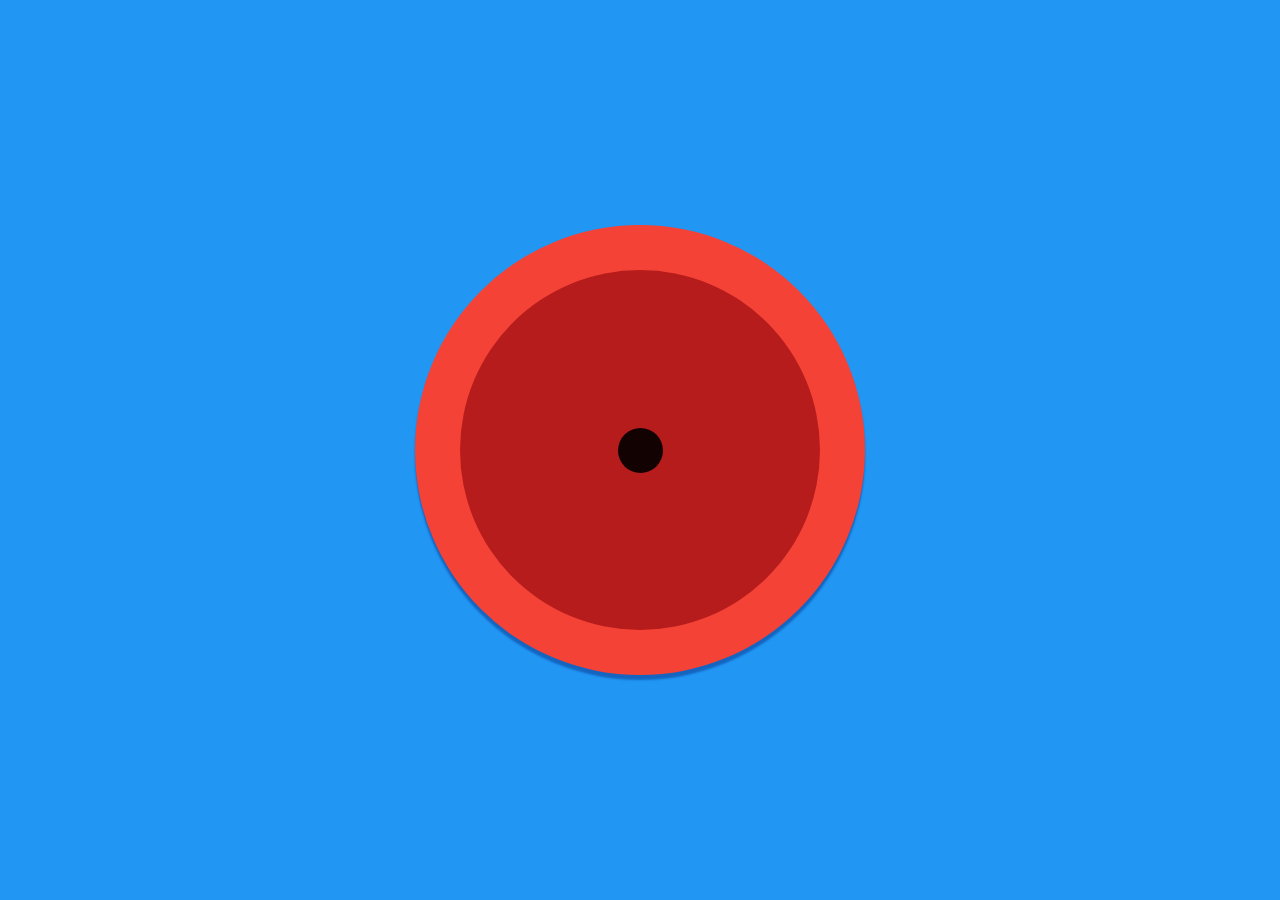
<file: app/index.html>
<!doctype html>
<html lang=en-GB>
      <head>
            <meta charset=utf-8>
            <meta http-equiv=X-UA-Compatible content="IE=edge">
            <meta name=description content="An Air horn. Probably the best air horn web app there is.">
            <meta name=viewport content="width=device-width, initial-scale=1">
            <link rel=canonical href="https://airhorner.com/">
            <title>The Air Horner</title>
            <link rel=manifest href=manifest.json>
            <meta name=mobile-web-app-capable content=yes>
            <meta name=application-name content="Air Horner">
            <link rel=icon sizes=192x192 href=/images/touch/Airhorner_192.png>
            <meta name=apple-mobile-web-app-capable content=yes>
            <meta name=apple-mobile-web-app-status-bar-style content=black>
            <meta name=apple-mobile-web-app-title content="Air Horner">
            <link rel=apple-touch-icon href=/images/touch/Airhorner_192.png>
            <meta name=msapplication-TileImage content=/images/touch/Airhorner_144.png>
            <meta name=msapplication-TileColor content=#2196F3>
            <meta name=theme-color content=#2196F3>
            <meta property=og:title content="Air Horn">
            <meta property=og:type content=website>
            <meta property=og:image content=https://airhorner.com/images/touch/Airhorner_192.png>
            <meta property=og:url content="https://airhorner.com/">
            <meta property=og:description content="The best and easiest Air Horn web app there is. No install just use it right away in your browser!">
            <meta name=twitter:card content=summary>
            <meta name=twitter:url content="https://airhorner.com/">
            <meta name=twitter:title content="Air Horn">
            <meta name=twitter:description content="The best and easiest Air Horn web app there is. No install just use it right away in your browser!">
            <meta name=twitter:image content=https://airhorner.com/images/touch/Airhorner_192.png>
            <meta name=twitter:creator content=@paul_kinlan>
            <link rel=stylesheet href=styles/main.css>
      </head>
      
      <body>
            <div id=airhorn>
                  <div class=horn>
                        <div class=inner>
                              <div class=center></div>
                        </div>
                  </div>
            </div>
            <script src=./scripts/main.min.js></script>
            <script>
                 
                  (function(i,s,o,g,r,a,m){i['GoogleAnalyticsObject']=r;i[r]=i[r]||function(){
                  (i[r].q=i[r].q||[]).push(arguments)},i[r].l=1*new Date();a=s.createElement(o),
                  m=s.getElementsByTagName(o)[0];a.async=1;a.src=g;m.parentNode.insertBefore(a,m)
                  })(window,document,'script','https://www.google-analytics.com/analytics.js','ga');
            
                  ga('create', 'UA-59325548-2', 'auto');
                  ga('send', 'pageview');
            </script>
      </body>

</html>
</file>
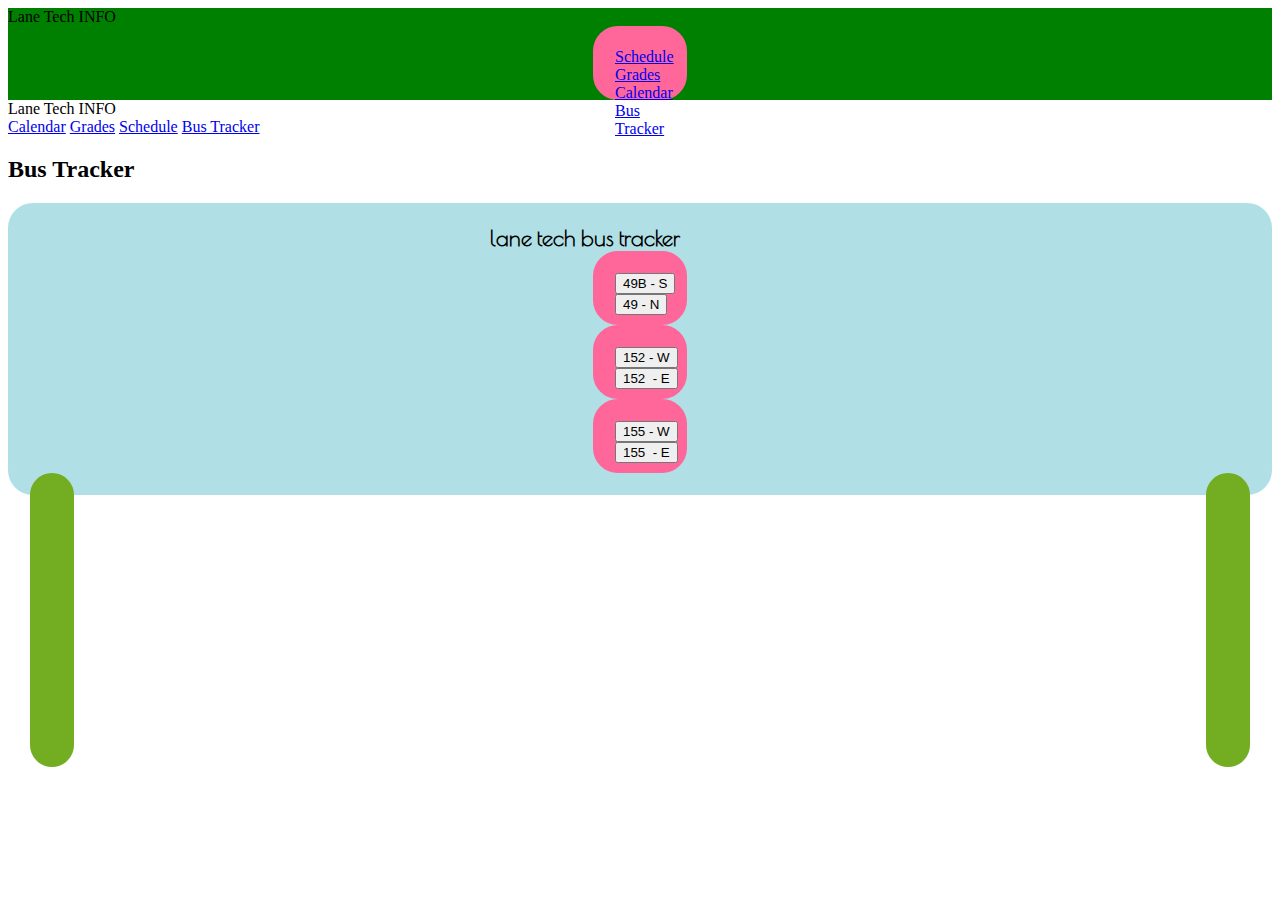
<file: projects/2/index.html>
<html lang="en">
<head>
  <meta charset="utf-8">
  <title>Lane Tech Bus Tracker</title>
    <script src="https://code.getmdl.io/1.3.0/material.min.js"></script>
    <link rel="stylesheet" href="https://code.getmdl.io/1.3.0/material.indigo-pink.min.css">  
<script src="https://maxcdn.bootstrapcdn.com/bootstrap/3.3.7/js/bootstrap.min.js" integrity="sha384-Tc5IQib027qvyjSMfHjOMaLkfuWVxZxUPnCJA7l2mCWNIpG9mGCD8wGNIcPD7Txa" crossorigin="anonymous"></script>
 <script src="https://code.jquery.com/jquery-1.10.2.js"></script>
 <link href='//fonts.googleapis.com/css?family=Poiret One' rel='stylesheet'>
  <meta name="apple-mobile-web-app-capable" content="yes">
  <meta name="apple-mobile-web-app-status-bar-style" content="black">
  <meta name="apple-mobile-web-app-title" content="Weather PWA">
  <link rel="apple-touch-icon" href="images/icons/icon-152x152.png">
  <meta name="msapplication-TileImage" content="images/icons/icon-144x144.png">
  <meta name="msapplication-TileColor" content="#2F3BA2">
 <link rel="stylesheet" href="https://fonts.googleapis.com/icon?family=Material+Icons">
    <!-- Material Design Lite -->
    <script src="https://code.getmdl.io/1.3.0/material.min.js"></script>
    <link rel="stylesheet" href="https://code.getmdl.io/1.3.0/material.indigo-pink.min.css">
    <!-- Material Design icon font -->
    <link rel="stylesheet" href="https://fonts.googleapis.com/icon?family=Material+Icons">
    <meta name="viewport" content="width=device-width, initial-scale=1.0">
  <body>
    <!-- Always shows a header, even in smaller screens. -->
    <div class="mdl-layout mdl-js-layout mdl-layout--fixed-header">
      <header class="mdl-layout__header">
        <div class="mdl-layout__header-row">
          <!-- Title -->
          <span class="mdl-layout-title">Lane Tech INFO</span>
          <!-- Add spacer, to align navigation to the right -->
          <div class="mdl-layout-spacer"></div>
          <!-- Navigation. We hide it in small screens. -->
          <nav class="mdl-navigation mdl-layout--large-screen-only">
            <a class="mdl-navigation__link" href="https://preview.c9users.io/ledeledelee/webdevs2/projects/2/schedule.html">Schedule</a>
            <a class="mdl-navigation__link" href="https://student.cps.k12.il.us/pc/studentlogin.aspx">Grades</a>
            <a class="mdl-navigation__link" href="https://preview.c9users.io/ledeledelee/webdevs2/projects/2/3screen.html">Calendar</a>
            <a class="mdl-navigation__link" href="https://preview.c9users.io/ledeledelee/webdevs2/projects/2/index.html">Bus Tracker</a>
          </nav>
        </div>
      </header>
      <div class="mdl-layout__drawer">
        <span class="mdl-layout-title">Lane Tech INFO</span>
        <div class="mdl-navigation">
          <a id="link1" class="mdl-navigation__link" href="https://preview.c9users.io/ledeledelee/webdevs2/projects/2/3screen.html">Calendar</a>
          <a id="link2" class="mdl-navigation__link" href="https://student.cps.k12.il.us/pc/studentlogin.aspx">Grades</a>
          <a id="link3" class="mdl-navigation__link" href="https://preview.c9users.io/ledeledelee/webdevs2/projects/2/schedule.html">Schedule</a>
          <a class="mdl-navigation__link" href="https://preview.c9users.io/ledeledelee/webdevs2/projects/2/index.html">Bus Tracker</a>
        </div>
      </div>
<style>
  .mdl-layout__header-row{background-color:green;}
  submit
  {
  width:100px;  
  }
  #divv
  {
    background: #73AD21;
    border-radius: 25px;
    border: 2px solid #73AD21;
    padding: 20px; 
    max-width: 200px;
    height: 250px; 
    float:right;
  }
  #divvv
  {
    background: #73AD21;
    border-radius: 25px;
    border: 2px solid #73AD21;
    padding: 20px; 
    max-width: 200px;
    height: 250px;
    float:left;
  }

  
  nav{
    background: #ff6699;
    border-radius: 25px;
    border: 2px solid #ff6699;
    padding: 20px; 
    width: 50;
    height: 30;
    display: block;
    margin: 0 auto;
  }

  h1 {
    font-family: 'Poiret One';font-size: 22px;
    display: block;
    margin: 0 auto;
    
  }
  #bg
  {
    background:powderblue;
    border-radius: 25px;
    border: 2px solid powderblue;
    padding: 20px; 
  }
  #bustracker{
    display:block;
    max-width: 300px;
    margin: 0 auto;
    width: 60%; 
  }
  .button
  {
    background: #ECECEC;
		border-radius: 15px;
		padding: 10px 20px;
		display: block;
		font-family: arial;
		font-weight: bold;
		color:#7f7f7f;
		text-decoration: none;
		text-shadow:0px 1px 0px #fff;
		border:1px solid #a7a7a7;
		width: 145px;
		margin:0px auto;
		margin-top:100px;
		box-shadow: 0px 2px 1px white inset, 0px -2px 8px white, 0px 2px 5px rgba(0, 0, 0, 0.1), 0px 8px 10px rgba(0, 0, 0, 0.1);
		-webkit-transition:box-shadow 0.5s;
	}
	.button:hover{
		box-shadow: 0px 2px 1px white inset, 0px -2px 20px white, 0px 2px 5px rgba(0, 0, 0, 0.1), 0px 8px 10px rgba(0, 0, 0, 0.1);
	}
	.button:active{
		box-shadow: 0px 1px 2px rgba(0, 0, 0, 0.5) inset, 0px -2px 20px white, 0px 1px 5px rgba(0, 0, 0, 0.1), 0px 2px 10px rgba(0, 0, 0, 0.1);
		background:-webkit-linear-gradient(top, #d1d1d1 0%,#ECECEC 100%);
  }

  
 
</style>
    <h2>Bus Tracker</h2>
    <div id="bg">
    <h1 id="bustracker">lane tech bus tracker</h1>
    <nav id="49nav">
    <input src="path/to/image" name="submit" id= "49Bsouth" class="icon-chevron-right" class="button" type="button" placeholder="49B-S" value="49B - S">
    <input src="path/to/image" name="submit" id= "49north" class="icon-chevron-right" class="button" type="button"  value="49 - N">
    </nav>
    <nav id="152nav">
    <input src="path/to/image" name="submit" id= "152west" class="icon-chevron-right" class="button" type="button"  value="152 - W">
    <input src="path/to/image" name="submit" id= "152east" class="icon-chevron-right" class="button" type="button"  value="152  - E">
    </nav>
    <nav id="155nav">
    <input src="path/to/image" name="submit" id= "155west" class="icon-chevron-right" class="button" type="button"  value="155 - W">
    <input src="path/to/image" name="submit" id= "155east" class="icon-chevron-right" class="button" type="button"  value="155  - E">
    </nav>    
    <div id="divvv"></div>
    <div id="divv"></div>
   
      <script src="https://ajax.googleapis.com/ajax/libs/jquery/3.1.1/jquery.min.js"></script>
      <script>
        $('#49Bsouth').click(function() {
          $("#divvv").html("")
          $("#divv").html("")
          
          var apiPassThruUrl = "https://polar-garden-75406.herokuapp.com/apiPassThru.php";
          
          var apiEndpoint = "http://www.ctabustracker.com/bustime/api/v2/getpredictions";
          $.ajax({
              url: apiPassThruUrl,
              dataType: "json",
              method: 'GET',
              data: {"apiEndpoint": apiEndpoint,
                      "key" : "MW6gVH4ZdEAr6qe6FDxBPPEhg",
                      "format":"json",
                      "stpid":"18309",
                      "top":""
              }//west add south8195, west add north8417, add west west12569, west add east12527
              
            }).done (function (data) {
              console.log(data);
              $("#divvv").append("<h1>49S (To School)</h1>");
              $.each(data["bustime-response"]["prd"], function(i,v) {
                  $("#divvv").append("Route #" + v.rt + ", " + v.rtdir + ", " + v.prdtm +" " + v.prdctdn + " mins"+ "<br>" );
                  
                
              });

            });
        });
        $('#49north').click(function() {
          $("#divvv").html("")          
          $("#divv").html("")
          
          var apiPassThruUrl = "https://polar-garden-75406.herokuapp.com/apiPassThru.php";
          
          var apiEndpoint = "http://www.ctabustracker.com/bustime/api/v2/getpredictions";
          
          
          $.ajax({
              url: apiPassThruUrl,
              dataType: "json",
              method: 'GET',
              data: {"apiEndpoint": apiEndpoint,
                      "key" : "MW6gVH4ZdEAr6qe6FDxBPPEhg",
                      "format":"json",
                      "stpid":"8417",
                      "top":""
              }
              
            }).done (function (data) {
              console.log(data);
              $("#divvv").append("<h1>49N (To Home)</h1>");
              $.each(data["bustime-response"]["prd"], function(i,v) {
                  $("#divvv").append("Route #" + v.rt + ", " + v.rtdir + ", " + v.prdtm +" " + v.prdctdn + " mins"+ "<br>" );
                  
                
              })

            });
        });        
        $('#152east').click(function() {
          $("#divv").html("")          
          $("#divvv").html("")
          
          
          var apiPassThruUrl = "https://polar-garden-75406.herokuapp.com/apiPassThru.php";
          
          var apiEndpoint = "http://www.ctabustracker.com/bustime/api/v2/getpredictions";
          
          
          $.ajax({
              url: apiPassThruUrl,
              dataType: "json",
              method: 'GET',
              data: {"apiEndpoint": apiEndpoint,
                      "key" : "MW6gVH4ZdEAr6qe6FDxBPPEhg",
                      "format":"json",
                      "stpid":"12527",
                      "top":""
              }//west add south8195, west add north8417, add west west12569, west add east12527
              
            }).done (function (data) {
              console.log(data);
              $("#divv").append("<h1>152E</h1>");
              $.each(data["bustime-response"]["prd"], function(i,v) {
                  $("#divv").append("Route #" + v.rt + ", " + v.rtdir + ", " + v.prdtm +" " + v.prdctdn + " mins"+ "<br>" );
                  
                
              })

            });
        });
        $('#152west').click(function() {
          $("#divv").html("")          
          $("#divvv").html("")
          
          
          var apiPassThruUrl = "https://polar-garden-75406.herokuapp.com/apiPassThru.php";
          
          var apiEndpoint = "http://www.ctabustracker.com/bustime/api/v2/getpredictions";
          
          
          $.ajax({
              url: apiPassThruUrl,
              dataType: "json",
              method: 'GET',
              data: {"apiEndpoint": apiEndpoint,
                      "key" : "MW6gVH4ZdEAr6qe6FDxBPPEhg",
                      "format":"json",
                      "stpid":"12569",
                      "top":""
              }//west add south8195, west add north8417, add west west12569, west add east12527
              
            }).done (function (data) {
              console.log(data);
              $("#divv").append("<h1>152W</h1>");
              $.each(data["bustime-response"]["prd"], function(i,v) {
                  $("#divv").append("Route #" + v.rt + ", " + v.rtdir + ", " + v.prdtm +" " + v.prdctdn + " mins"+ "<br>" );
                  
            
              });

            });
        });
        $('#155west').click(function() {
          $("#divv").html("")
          $("#divvv").html("")
          
          var apiPassThruUrl = "https://polar-garden-75406.herokuapp.com/apiPassThru.php";
          
          var apiEndpoint = "http://www.ctabustracker.com/bustime/api/v2/getpredictions";
          $.ajax({
              url: apiPassThruUrl,
              dataType: "json",
              method: 'GET',
              data: {"apiEndpoint": apiEndpoint,
                      "key" : "MW6gVH4ZdEAr6qe6FDxBPPEhg",
                      "format":"json",
                      "stpid":"1767",
                      "top":""
              }//west add south8195, west add north8417, add west west12569, west add east12527
              
            }).done (function (data) {
              console.log(data);
              $("#divv").append("<h1>155W (To School)</h1>");
              $.each(data["bustime-response"]["prd"], function(i,v) {
                  $("#divv").append("Route #" + v.rt + ", " + v.rtdir + ", " + v.prdtm +" " + v.prdctdn + " mins"+ "<br>" );
                  
                
              });

            });
        });
        $('#155east').click(function() {
          $("#divv").html("")
          $("#divvv").html("")
          
          var apiPassThruUrl = "https://polar-garden-75406.herokuapp.com/apiPassThru.php";
          
          var apiEndpoint = "http://www.ctabustracker.com/bustime/api/v2/getpredictions";
          $.ajax({
              url: apiPassThruUrl,
              dataType: "json",
              method: 'GET',
              data: {"apiEndpoint": apiEndpoint,
                      "key" : "MW6gVH4ZdEAr6qe6FDxBPPEhg",
                      "format":"json",
                      "stpid":"1729",
                      "top":""
              }//west add south8195, west add north8417, add west west12569, west add east12527
              
            }).done (function (data) {
              console.log(data);
              $("#divv").append("<h1>155E (To Home)</h1>");
              $.each(data["bustime-response"]["prd"], function(i,v) {
                  $("#divv").append("Route #" + v.rt + ", " + v.rtdir + ", " + v.prdtm +" " + v.prdctdn + " mins"+ "<br>" );
                  
                
              });

            });
        });        
</script>
 </div>
</body>
</html>
</file>
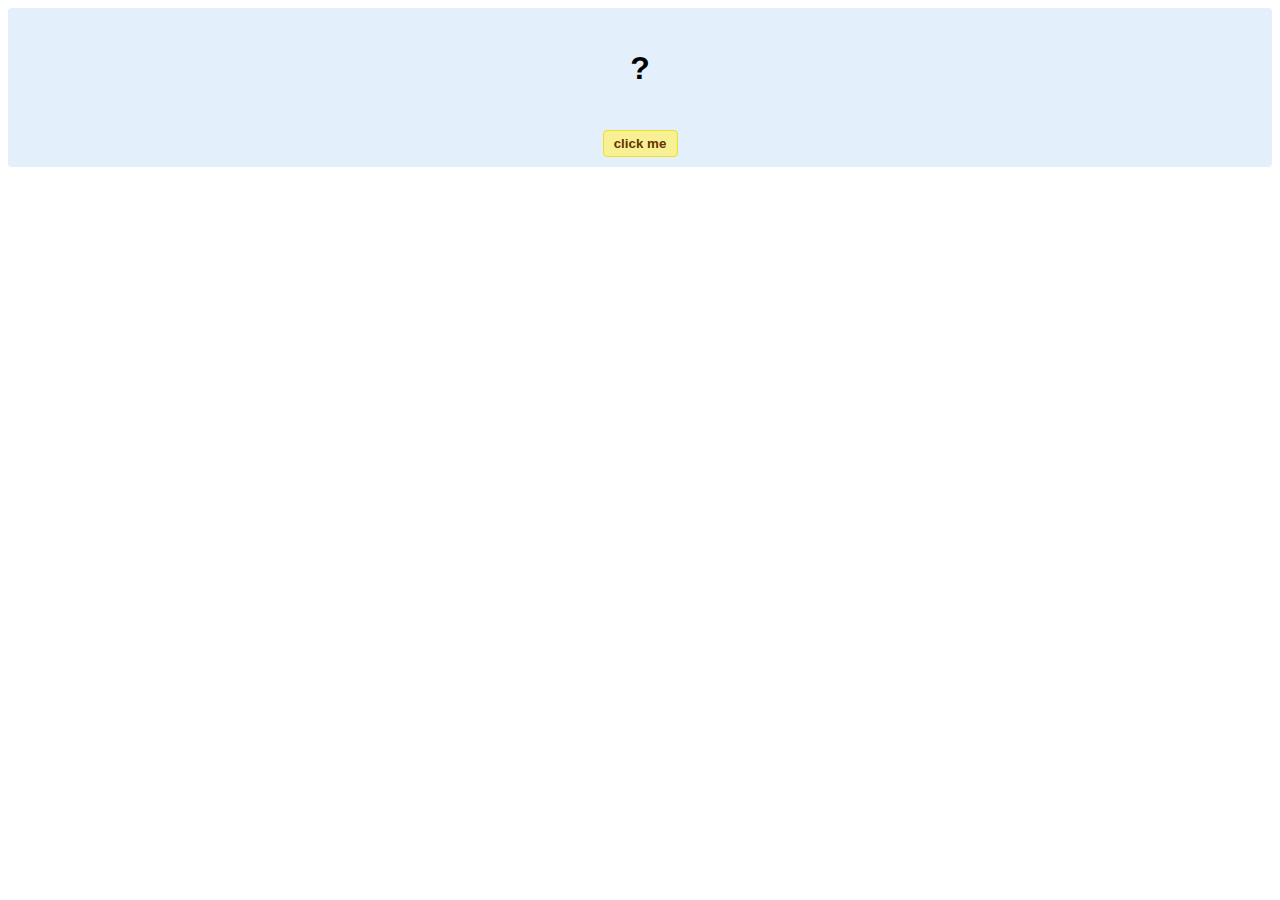
<file: hello-world.html>
<!DOCTYPE html>
<!-- HTML5 Hello world by kirupa - http://www.kirupa.com/html5/getting_your_feet_wet_html5_pg1.htm -->
<html lang="en-us">

<head>
<meta charset="utf-8">
<title>Hello...</title>
<style type="text/css">
#mainContent {
	font-family: Arial, Helvetica, sans-serif;
	font-size: xx-large;
	font-weight: bold;
	background-color: #E3F0FB;
	border-radius: 4px;
	padding: 10px;
	text-align: center;
}
.buttonStyle {
	border-radius: 4px;
	border: thin solid #F0E020;
	padding: 5px;
	background-color: #F8F094;
	font-family: "Segoe UI", Tahoma, Geneva, Verdana, sans-serif;
	font-weight: bold;
	color: #663300;
	width: 75px;
}

.buttonStyle:hover {
	border: thin solid #FFCC00;
	background-color: #FCF9D6;
	color: #996633;
	cursor: pointer;
}
.buttonStyle:active {
	border: thin solid #99CC00;
	background-color: #F5FFD2;
	color: #669900;
	cursor: pointer;
}

</style>
</head>

<body>
<div id="mainContent">
<p id="helloText">?</p>
<button id="clickButton" class="buttonStyle">click me</button>
</div>
<script> 
var myButton = document.getElementById("clickButton");
var myText = document.getElementById("helloText");

myButton.addEventListener('click', doSomething, false)

function doSomething() {
	myText.textContent = "hello, world!";
}
</script>

</body>
</html>
</file>
